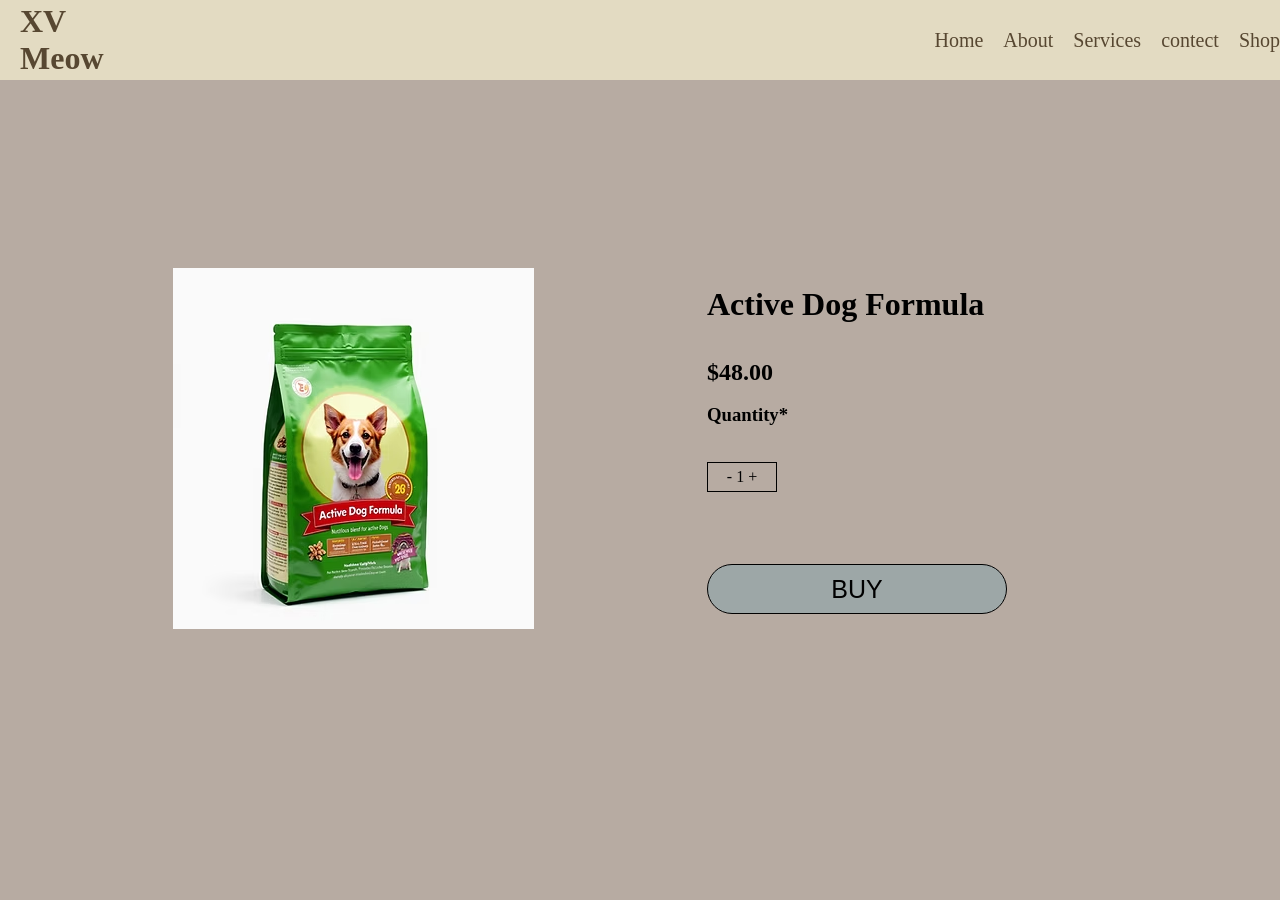
<file: activa.html>
<!DOCTYPE html>
<html lang="en">

<head>
    <meta charset="UTF-8">
    <meta name="viewport" content="width=device-width, initial-scale=1.0">
    <title>xv Pet Foods </title>
    <link rel="stylesheet" href="hamster.css">
</head>

<body>
    <header class="navbar">

        <div class="logo">
            <h1>XV Meow</h1>
        </div>

        <div class="home">
            <a href="index.html">Home</a>
        </div>

        <div class="about">
            <a href="adout.html">About</a>
        </div>

        <div class="services">
            <a href="service.html">Services</a>
        </div>

        <div class="contect">
            <a href="contact.html"> contect</a>
        </div>

        <div class="shop">
            <a href="food.html">Shop</a>

        </div>
        <div class="cartlogo">

            <wa-icon name="cart-shopping"></wa-icon>
        </div>


    </header>
    <main>
        <div class="hamsteritem">
            <div class="hamsterimg">
                <img src="pet img/activa.avif" alt="">




            </div>
            <div class="hamsterprice">
                <br>
                <br>


                <h1>  Active Dog Formula </h1>
                <br>
                <br>

                <h2>$48.00</h2>
                <br>


                <h3>Quantity*</h3>
                <br>
                <br>


                <div class="quantity">
                    -  1  +


                </div>
                <br><br><br><br>

                <button> BUY </button>



            </div>



        </div>






    </main>






</body>

</html>
</file>
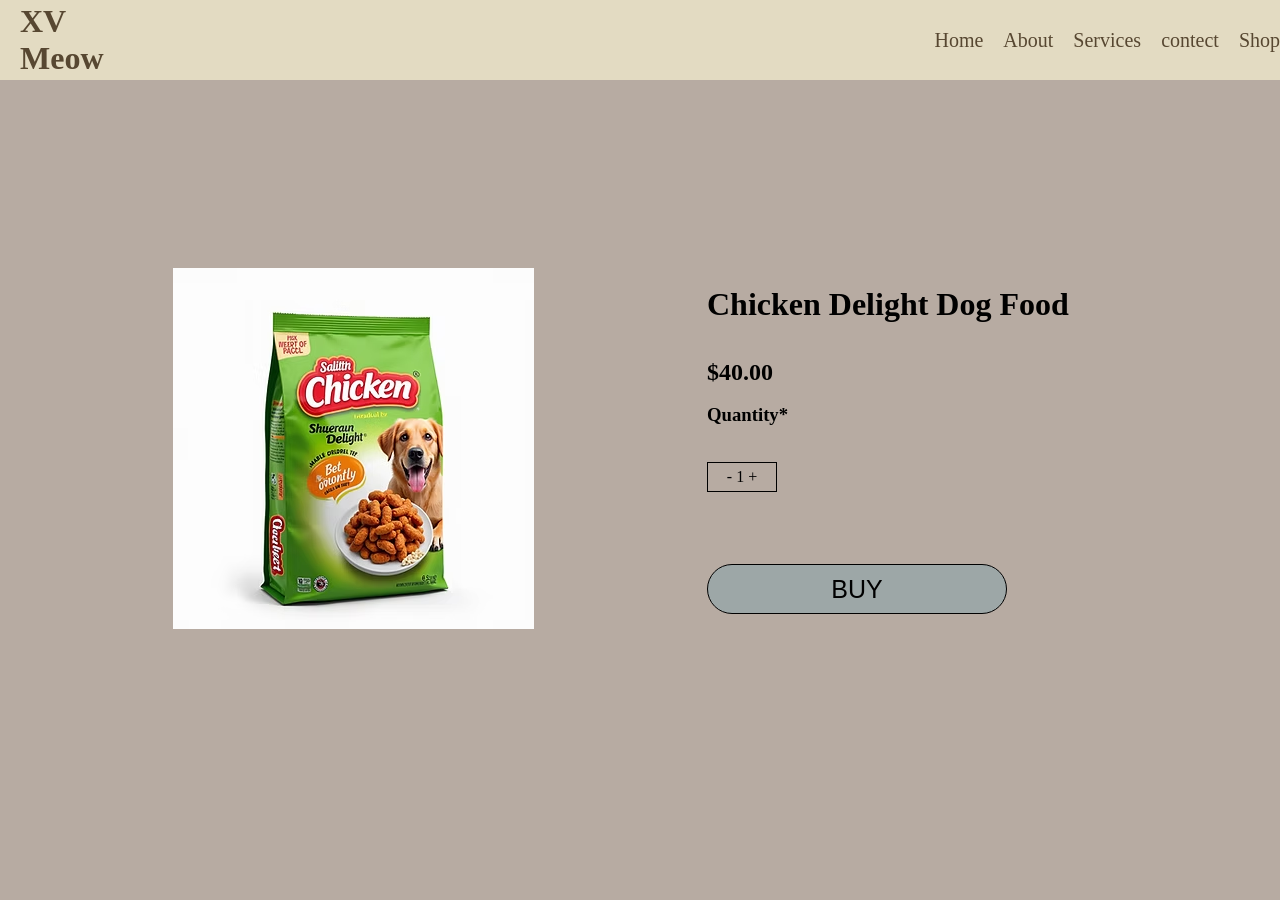
<file: chiken.html>
<!DOCTYPE html>
<html lang="en">

<head>
    <meta charset="UTF-8">
    <meta name="viewport" content="width=device-width, initial-scale=1.0">
    <title>xv Pet Foods </title>
    <link rel="stylesheet" href="hamster.css">
</head>

<body>
    <header class="navbar">

        <div class="logo">
            <h1>XV Meow</h1>
        </div>

        <div class="home">
            <a href="index.html">Home</a>
        </div>

        <div class="about">
            <a href="adout.html">About</a>
        </div>

        <div class="services">
            <a href="service.html">Services</a>
        </div>

        <div class="contect">
            <a href="contact.html"> contect</a>
        </div>

        <div class="shop">
            <a href="food.html">Shop</a>

        </div>
        <div class="cartlogo">

            <wa-icon name="cart-shopping"></wa-icon>
        </div>


    </header>
    <main>
        <div class="hamsteritem">
            <div class="hamsterimg">
                <img src="pet img/chiken.avif" alt="">




            </div>
            <div class="hamsterprice">
                <br>
                <br>


                <h1>Chicken Delight Dog Food</h1>
                <br>
                <br>

                <h2>$40.00</h2>
                <br>


                <h3>Quantity*</h3>
                <br>
                <br>


                <div class="quantity">
                    -  1  +


                </div>
                <br><br><br><br>

                <button> BUY </button>



            </div>



        </div>






    </main>






</body>

</html>
</file>
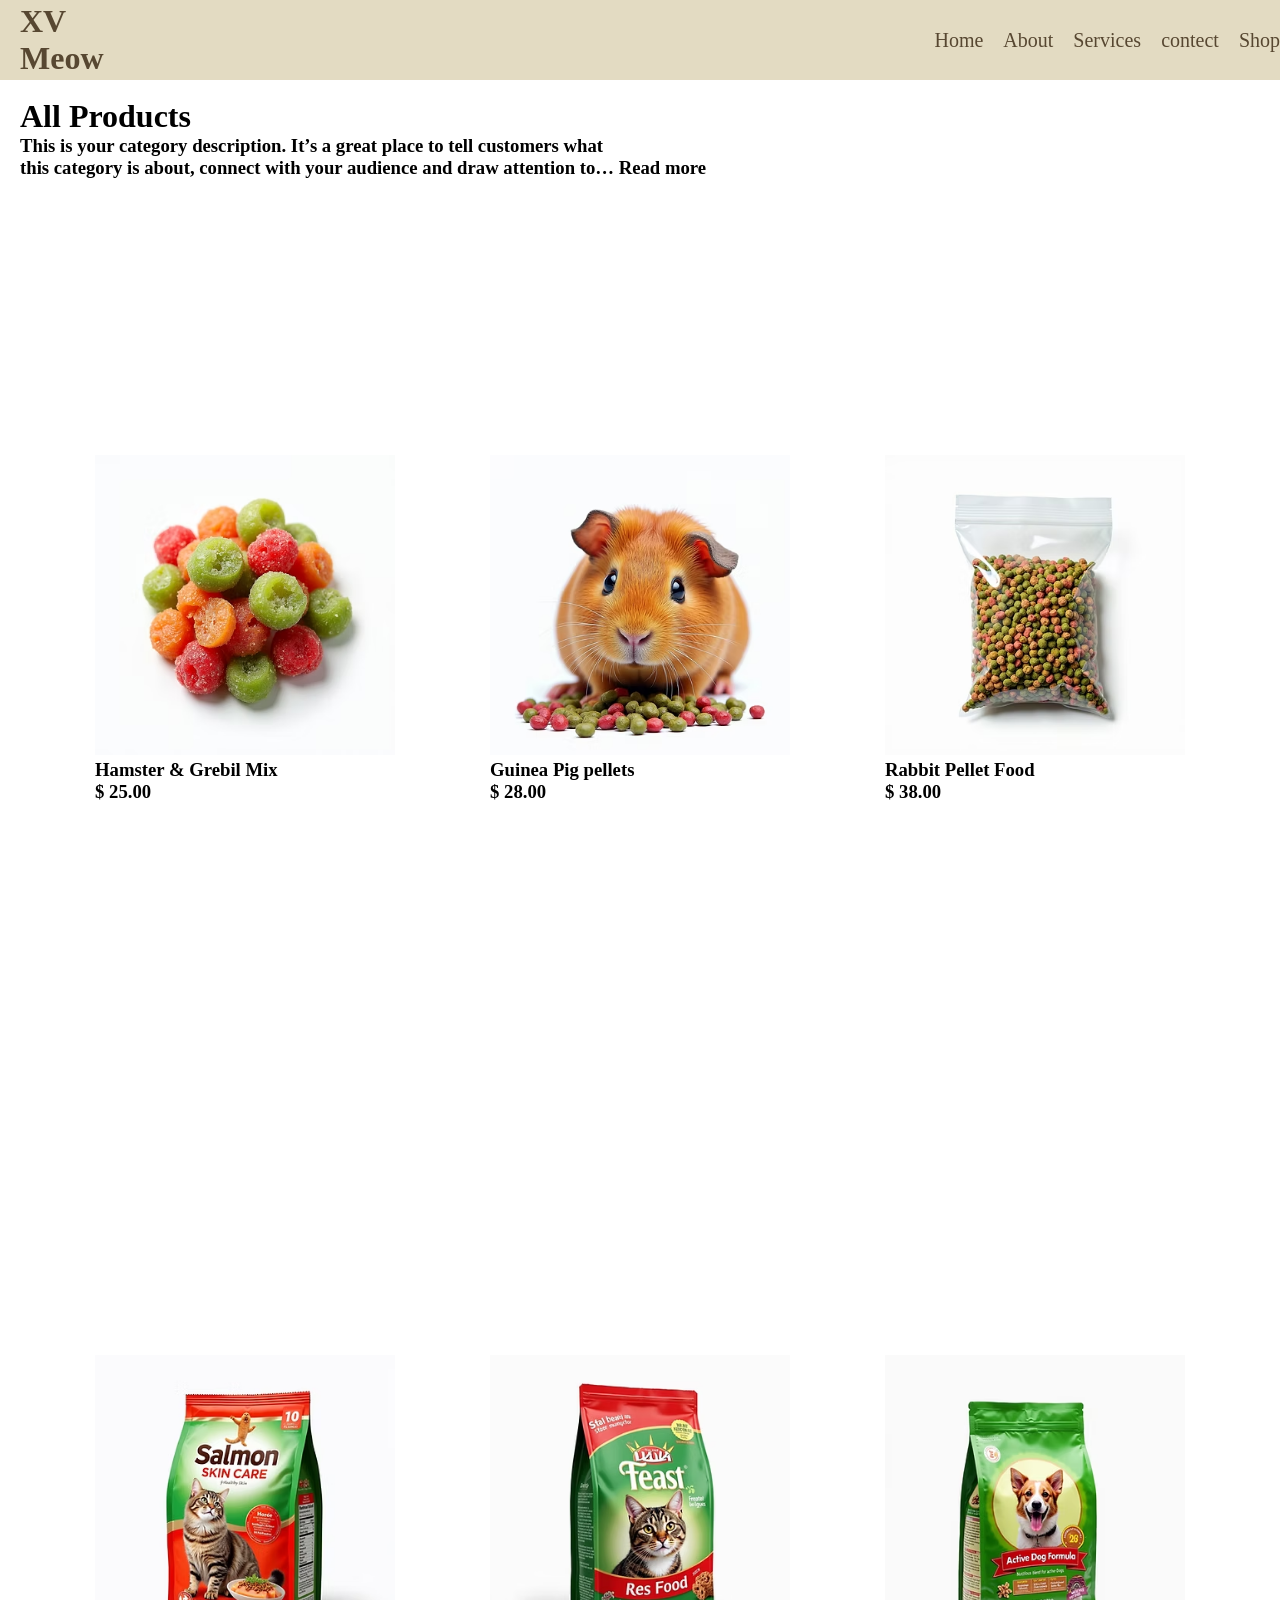
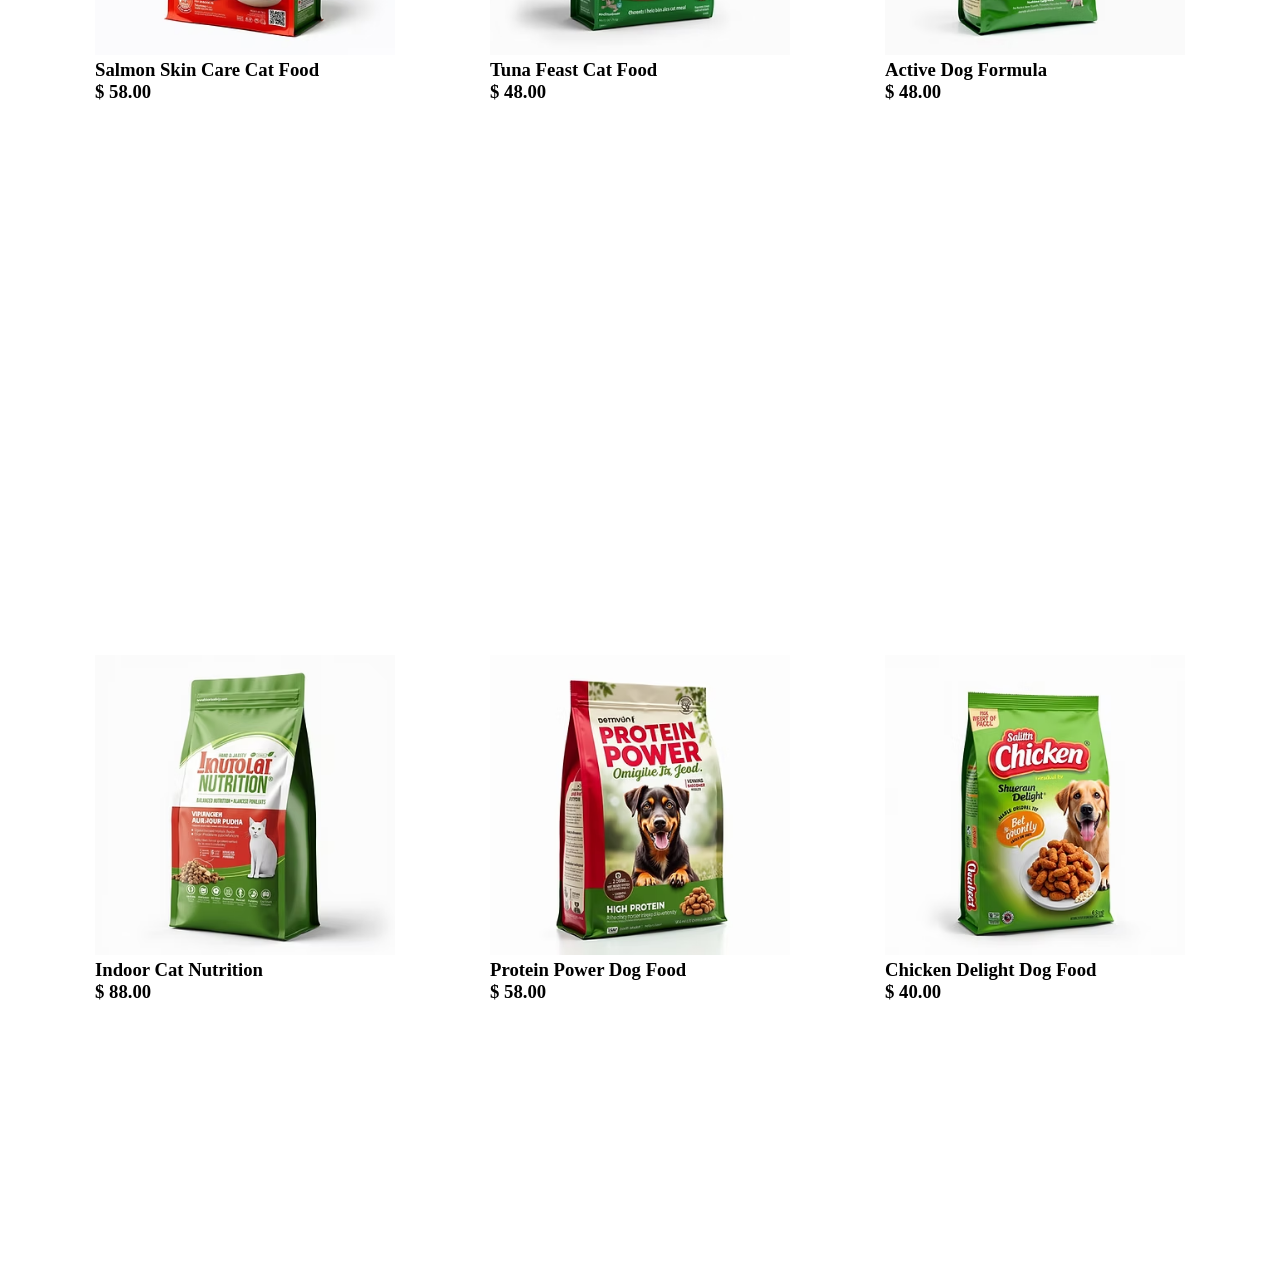
<file: food.html>
<!DOCTYPE html>
<html lang="en">

<head>
    <meta charset="UTF-8">
    <meta name="viewport" content="width=device-width, initial-scale=1.0">
    <title>xv Pet Foods </title>
    <link rel="stylesheet" href="food.css">
</head>

<body>
    <header class="navbar">

        <div class="logo">
            <h1>XV Meow</h1>
        </div>

        <div class="home">
            <a href="index.html">Home</a>
        </div>

        <div class="about">
            <a href="adout.html">About</a>
        </div>

        <div class="services">
            <a href="service.html">Services</a>
        </div>

        <div class="contect">
            <a href="contact.html"> contect</a>
        </div>

        <div class="shop">
            <a href="#">Shop</a>

        </div>
        <div class="cartlogo">

            <wa-icon name="cart-shopping"></wa-icon>
        </div>


    </header>
    <br>

    <main>



        <!-- <div class="productlist">
                All Products

                <h1>Browse by</h1> -->

        <div class="productitems">
            <h1>All Products</h1>
            <h3>This is your category description. It’s a great place to tell
                customers what</h3>
            <h3> this category is about,
                connect with your audience and draw attention to…
                Read more</h3>


        </div>


        <!-- product all -->

        <div class="items">
            <div class="hamster">
                <a href="hamster.html">
                    <img src="./pet img/cat food.avif" alt=" hamsterimg" width="300px" height="300px">
                    <h3> Hamster & Grebil Mix </h3>
                    <h3> $ 25.00</h3>
                </a>

            </div>
            <div class="mousefood">
                <a href="mousefood.html">
                    <img src="./pet img/mouse.avif  " alt="mouse" width="300px" height="300px">
                    <h3> Guinea Pig pellets </h3>
                    <h3> $ 28.00 </h3>
                </a>
            </div>
            <div class="rabbitfood">
                <a href="rabbit.html">

                    <img src="pet img/rabbit food.avif" alt="mouse" width="300px" height="300px">
                    <h3> Rabbit Pellet Food</h3>
                    <h3> $ 38.00 </h3>
                </a>


            </div>
        </div>
        <!-- secend item -->

        <div class="item2">

            <div class="salman">
                <a href="salman.html">
                    <img src="pet img/salman.avif " alt="mouse" width="300px" height="300px">
                    <h3> Salmon Skin Care Cat Food </h3>
                    <h3> $ 58.00 </h3>
                </a>

            </div>
            <div class="tuna">
                <a href="tuna.html">
                    <img src="pet img/tuna.avif " alt="mouse" width="300px" height="300px">
                    <h3> Tuna Feast Cat Food </h3>
                    <h3> $ 48.00 </h3>
                </a>

            </div>

            <div class="activa">
                <a href="activa.html">
                    <img src="pet img/activa.avif " alt="mouse" width="300px" height="300px">
                    <h3>Active Dog Formula </h3>
                    <h3> $ 48.00 </h3>
                </a>

            </div>
        </div>
        <!-- thred item -->
        <div class="item3">
            <div class="indoor">
                <a href="indoor.html">
                    <img src="pet img/indoor.avif " alt="mouse" width="300px" height="300px">
                    <h3> Indoor Cat Nutrition </h3>
                    <h3> $ 88.00 </h3>
                </a>

            </div>
            <div class="protein">
                <a href="pritein.html">
                    <img src="pet img/protein.avif" alt="mouse" width="300px" height="300px">
                    <h3>Protein Power Dog Food </h3>

                    <h3> $ 58.00 </h3>
                </a>

            </div>

            <div class="chicken">
                <a href="chiken.html">
                    <img src="pet img/chiken.avif " alt="mouse" width="300px" height="300px">
                    <h3> Chicken Delight Dog Food</h3>
                    <h3> $ 40.00 </h3>
                </a>

            </div>
        </div>





    </main>




</body>

</html>
</file>
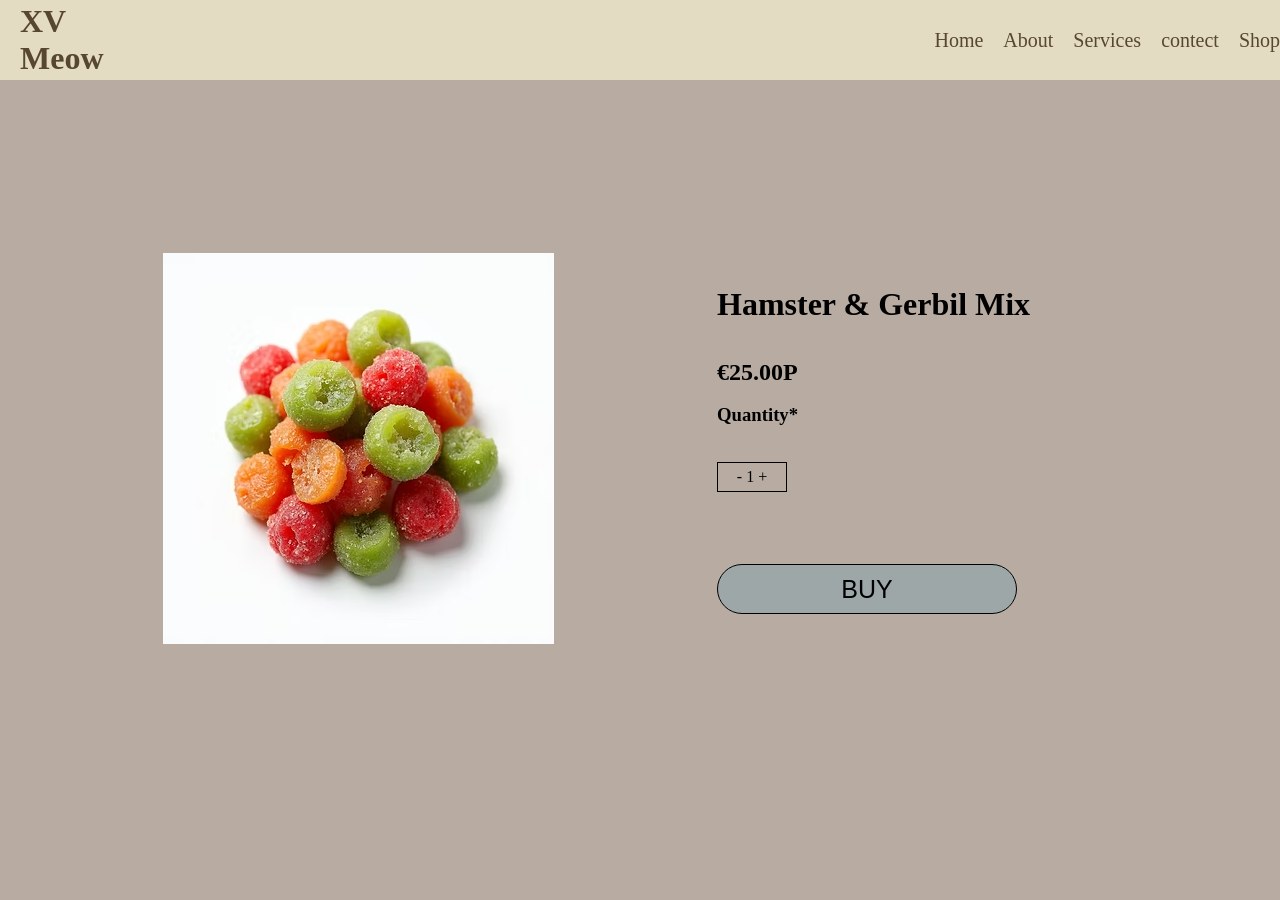
<file: hamster.html>
<!DOCTYPE html>
<html lang="en">

<head>
    <meta charset="UTF-8">
    <meta name="viewport" content="width=device-width, initial-scale=1.0">
    <title>xv Pet Foods </title>
    <link rel="stylesheet" href="hamster.css">
</head>

<body>
    <header class="navbar">

        <div class="logo">
            <h1>XV Meow</h1>
        </div>

        <div class="home">
            <a href="index.html">Home</a>
        </div>

        <div class="about">
            <a href="adout.html">About</a>
        </div>

        <div class="services">
            <a href="service.html">Services</a>
        </div>

        <div class="contect">
            <a href="contact.html"> contect</a>
        </div>

        <div class="shop">
            <a href="food.html">Shop</a>

        </div>
        <div class="cartlogo">

            <wa-icon name="cart-shopping"></wa-icon>
        </div>


    </header>
    <main>
        <div class="hamsteritem">
            <div class="hamsterimg">
                <img src="pet img/cat food.avif" alt="">




            </div>
            <div class="hamsterprice">
                <br>
                <br>


                <h1>Hamster & Gerbil Mix</h1>
                <br>
                <br>

                <h2>€25.00P</h2>
                <br>


                <h3>Quantity*</h3>
                <br>
                <br>


                <div class="quantity">
                    -  1  +


                </div>
                <br><br><br><br>

                <button> BUY </button>



            </div>



        </div>






    </main>






</body>

</html>
</file>
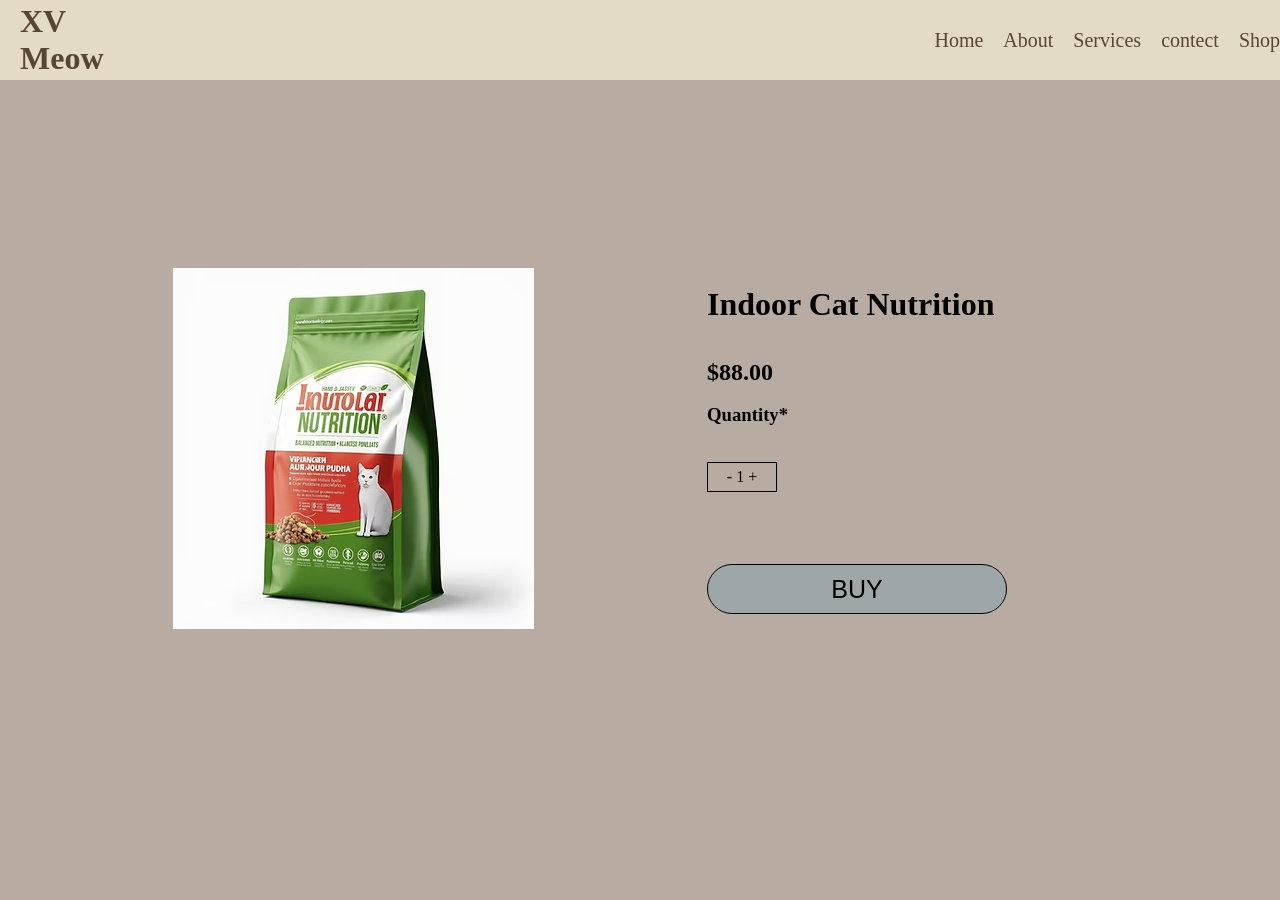
<file: indoor.html>
<!DOCTYPE html>
<html lang="en">

<head>
    <meta charset="UTF-8">
    <meta name="viewport" content="width=device-width, initial-scale=1.0">
    <title>xv Pet Foods </title>
    <link rel="stylesheet" href="hamster.css">
</head>

<body>
    <header class="navbar">

        <div class="logo">
            <h1>XV Meow</h1>
        </div>

        <div class="home">
            <a href="index.html">Home</a>
        </div>

        <div class="about">
            <a href="adout.html">About</a>
        </div>

        <div class="services">
            <a href="service.html">Services</a>
        </div>

        <div class="contect">
            <a href="contact.html"> contect</a>
        </div>

        <div class="shop">
            <a href="food.html">Shop</a>

        </div>
        <div class="cartlogo">

            <wa-icon name="cart-shopping"></wa-icon>
        </div>


    </header>
    <main>
        <div class="hamsteritem">
            <div class="hamsterimg">
                <img src="pet img/indoor.avif" alt="">




            </div>
            <div class="hamsterprice">
                <br>
                <br>


                <h1>  Indoor Cat Nutrition  </h1>
                <br>
                <br>

                <h2>$88.00</h2>
                <br>


                <h3>Quantity*</h3>
                <br>
                <br>


                <div class="quantity">
                    -  1  +


                </div>
                <br><br><br><br>

                <button> BUY </button>



            </div>



        </div>






    </main>






</body>

</html>
</file>
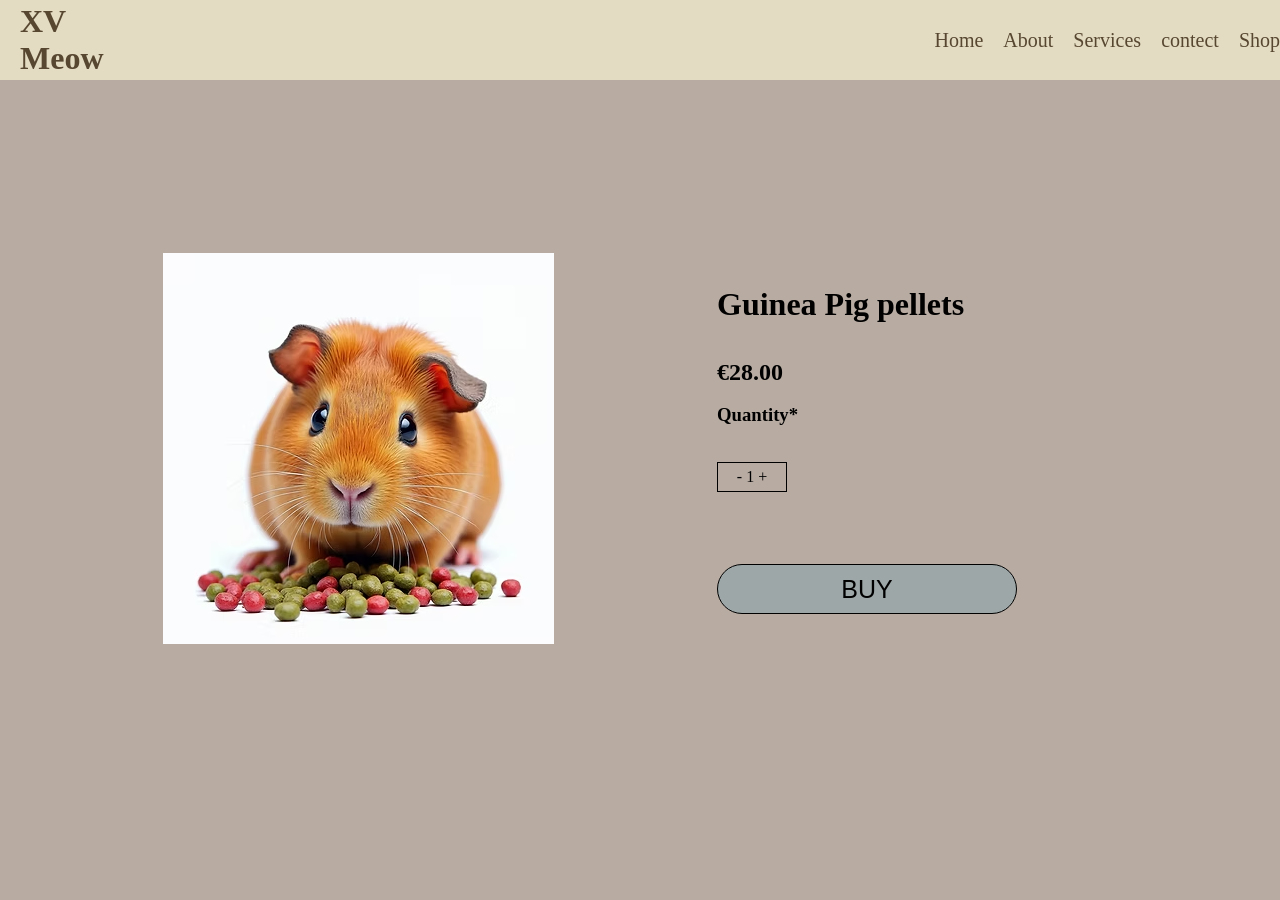
<file: mousefood.html>
<!DOCTYPE html>
<html lang="en">

<head>
    <meta charset="UTF-8">
    <meta name="viewport" content="width=device-width, initial-scale=1.0">
    <title>xv Pet Foods </title>
    <link rel="stylesheet" href="hamster.css">
</head>

<body>
    <header class="navbar">

        <div class="logo">
            <h1>XV Meow</h1>
        </div>

        <div class="home">
            <a href="index.html">Home</a>
        </div>

        <div class="about">
            <a href="adout.html">About</a>
        </div>

        <div class="services">
            <a href="service.html">Services</a>
        </div>

        <div class="contect">
            <a href="contact.html"> contect</a>
        </div>

        <div class="shop">
            <a href="food.html">Shop</a>

        </div>
        <div class="cartlogo">

            <wa-icon name="cart-shopping"></wa-icon>
        </div>


    </header>
    <main>
        <div class="hamsteritem">
            <div class="hamsterimg">
                <img src="pet img/mouse.avif" alt="">




            </div>
            <div class="hamsterprice">
                <br>
                <br>


                <h1> Guinea Pig pellets </h1></h1>
                <br>
                <br>

                <h2>€28.00</h2>
                <br>


                <h3>Quantity*</h3>
                <br>
                <br>


                <div class="quantity">
                    -  1  +


                </div>
                <br><br><br><br>

                <button> BUY </button>



            </div>



        </div>






    </main>






</body>

</html>
</file>
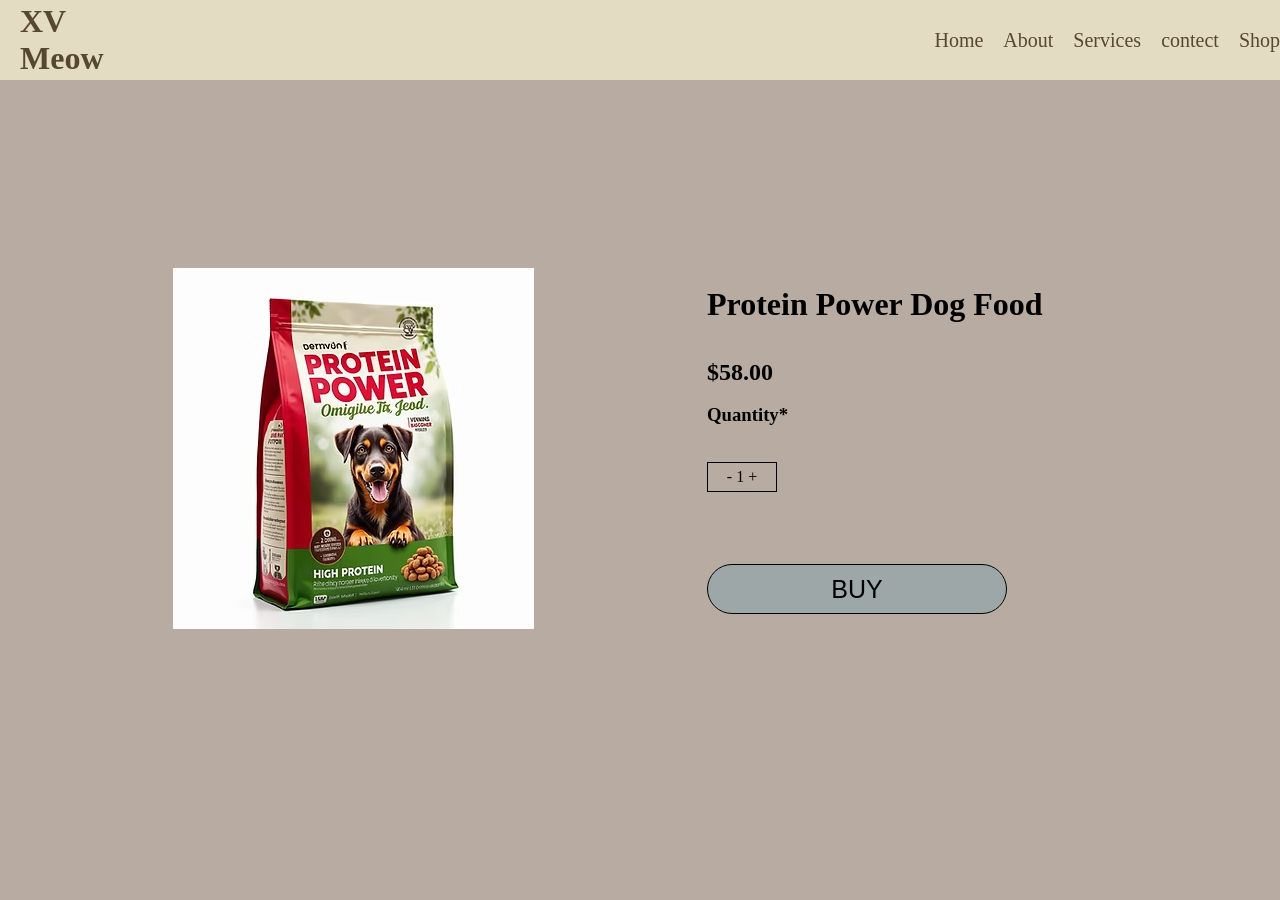
<file: pritein.html>
<!DOCTYPE html>
<html lang="en">

<head>
    <meta charset="UTF-8">
    <meta name="viewport" content="width=device-width, initial-scale=1.0">
    <title>xv Pet Foods </title>
    <link rel="stylesheet" href="hamster.css">
</head>

<body>
    <header class="navbar">

        <div class="logo">
            <h1>XV Meow</h1>
        </div>

        <div class="home">
            <a href="index.html">Home</a>
        </div>

        <div class="about">
            <a href="adout.html">About</a>
        </div>

        <div class="services">
            <a href="service.html">Services</a>
        </div>

        <div class="contect">
            <a href="contact.html"> contect</a>
        </div>

        <div class="shop">
            <a href="food.html">Shop</a>

        </div>
        <div class="cartlogo">

            <wa-icon name="cart-shopping"></wa-icon>
        </div>


    </header>
    <main>
        <div class="hamsteritem">
            <div class="hamsterimg">
                <img src="pet img/protein.avif" alt="">




            </div>
            <div class="hamsterprice">
                <br>
                <br>


                <h1>Protein Power Dog Food </h1>
                <br>
                <br>

                <h2>$58.00</h2>
                <br>


                <h3>Quantity*</h3>
                <br>
                <br>


                <div class="quantity">
                    -  1  +


                </div>
                <br><br><br><br>

                <button> BUY </button>



            </div>



        </div>






    </main>






</body>

</html>
</file>
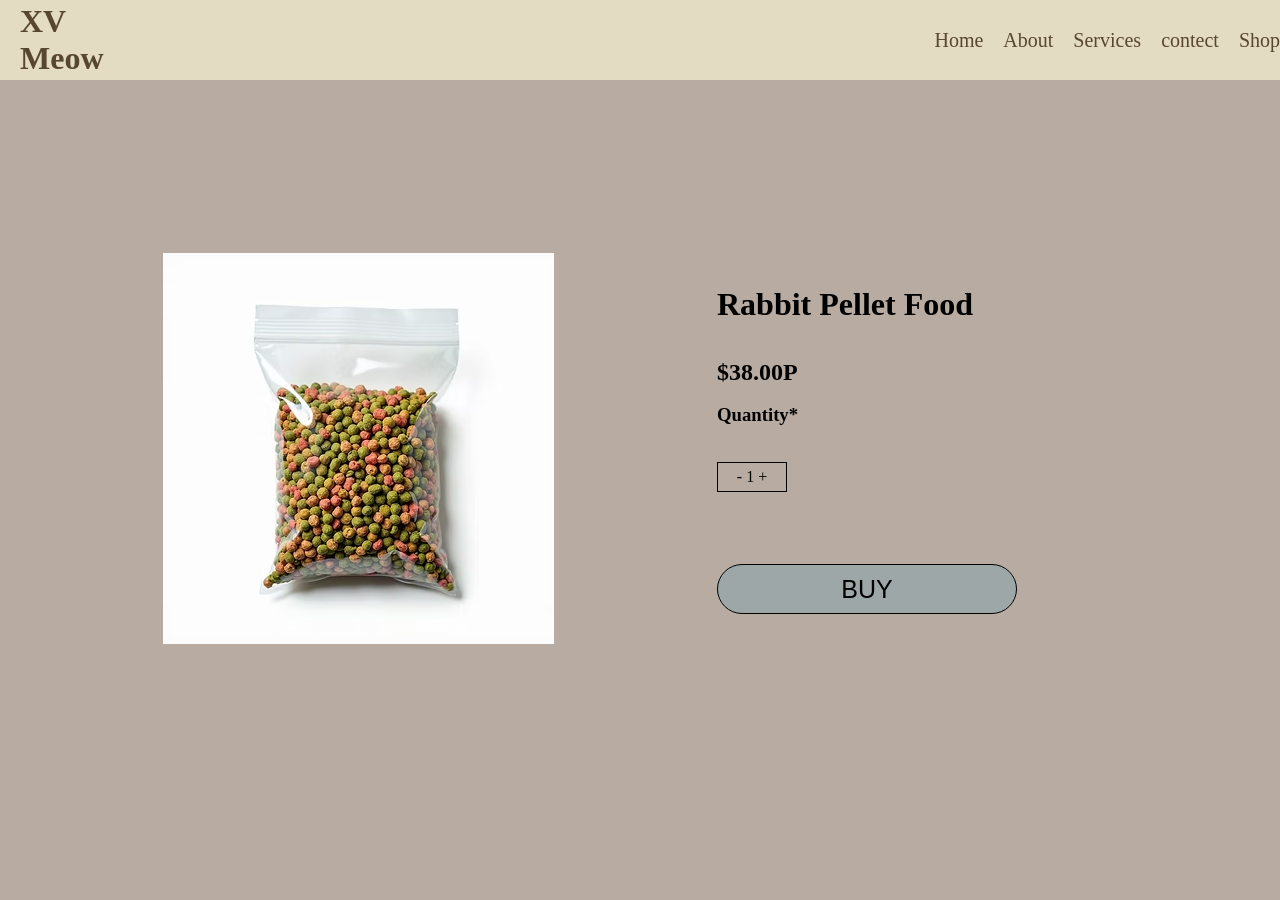
<file: rabbit.html>
<!DOCTYPE html>
<html lang="en">

<head>
    <meta charset="UTF-8">
    <meta name="viewport" content="width=device-width, initial-scale=1.0">
    <title>xv Pet Foods </title>
    <link rel="stylesheet" href="hamster.css">
</head>

<body>
    <header class="navbar">

        <div class="logo">
            <h1>XV Meow</h1>
        </div>

        <div class="home">
            <a href="index.html">Home</a>
        </div>

        <div class="about">
            <a href="adout.html">About</a>
        </div>

        <div class="services">
            <a href="service.html">Services</a>
        </div>

        <div class="contect">
            <a href="contact.html"> contect</a>
        </div>

        <div class="shop">
            <a href="food.html">Shop</a>

        </div>
        <div class="cartlogo">

            <wa-icon name="cart-shopping"></wa-icon>
        </div>


    </header>
    <main>
        <div class="hamsteritem">
            <div class="hamsterimg">
                <img src="pet img/rabbit food.avif" alt="">




            </div>
            <div class="hamsterprice">
                <br>
                <br>


                <h1> Rabbit Pellet Food</h1>
                <br>
                <br>

                <h2>$38.00P</h2>
                <br>


                <h3>Quantity*</h3>
                <br>
                <br>


                <div class="quantity">
                    -  1  +


                </div>
                <br><br><br><br>

                <button> BUY </button>



            </div>



        </div>






    </main>






</body>

</html>
</file>
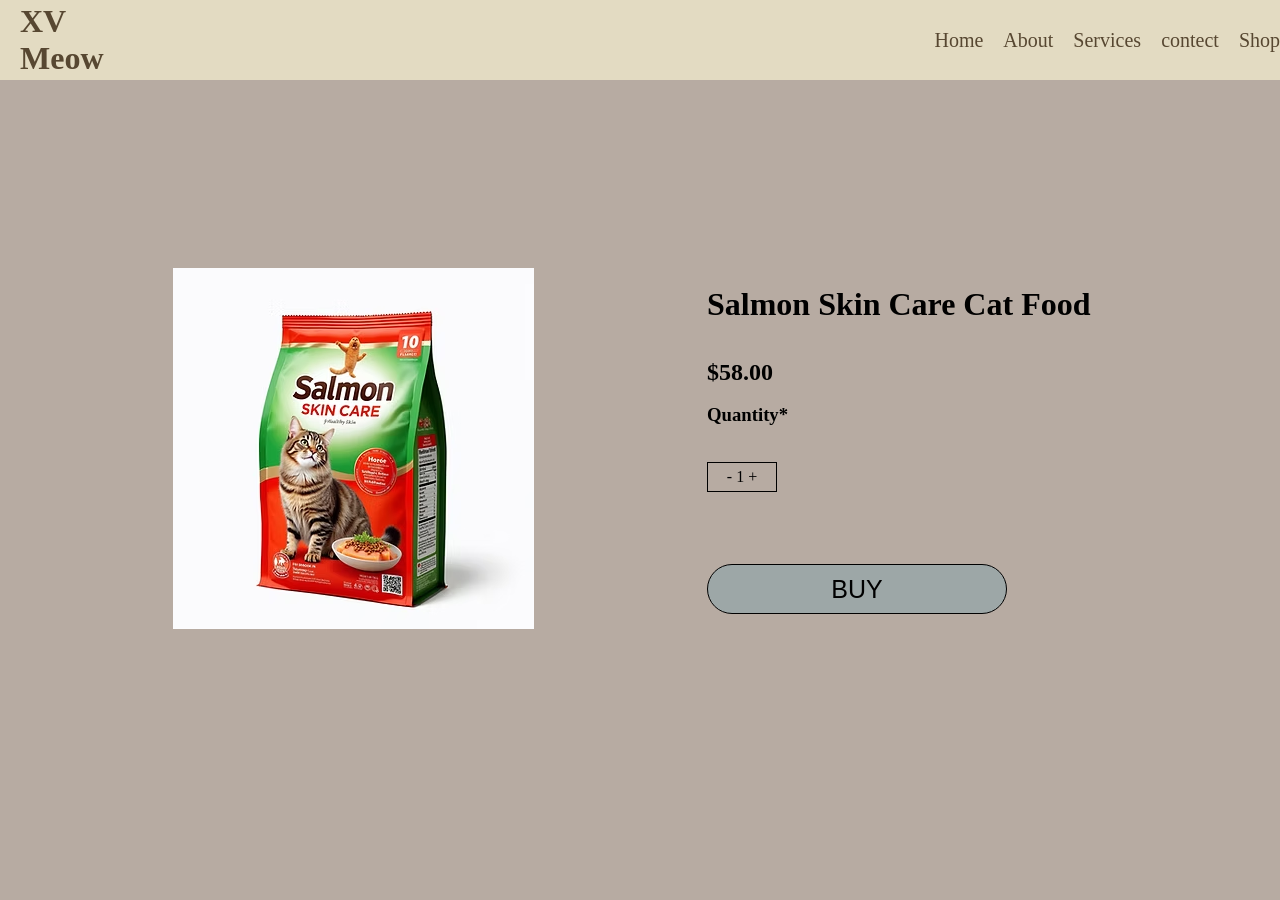
<file: salman.html>
<!DOCTYPE html>
<html lang="en">

<head>
    <meta charset="UTF-8">
    <meta name="viewport" content="width=device-width, initial-scale=1.0">
    <title>xv Pet Foods </title>
    <link rel="stylesheet" href="hamster.css">
</head>

<body>
    <header class="navbar">

        <div class="logo">
            <h1>XV Meow</h1>
        </div>

        <div class="home">
            <a href="index.html">Home</a>
        </div>

        <div class="about">
            <a href="adout.html">About</a>
        </div>

        <div class="services">
            <a href="service.html">Services</a>
        </div>

        <div class="contect">
            <a href="contact.html"> contect</a>
        </div>

        <div class="shop">
            <a href="food.html">Shop</a>

        </div>
        <div class="cartlogo">

            <wa-icon name="cart-shopping"></wa-icon>
        </div>


    </header>
    <main>
        <div class="hamsteritem">
            <div class="hamsterimg">
                <img src="pet img/salman.avif" alt="">




            </div>
            <div class="hamsterprice">
                <br>
                <br>


                <h1> Salmon Skin Care Cat Food </h1>
                <br>
                <br>

                <h2>$58.00</h2>
                <br>


                <h3>Quantity*</h3>
                <br>
                <br>


                <div class="quantity">
                    -  1  +


                </div>
                <br><br><br><br>

                <button> BUY </button>



            </div>



        </div>






    </main>






</body>

</html>
</file>
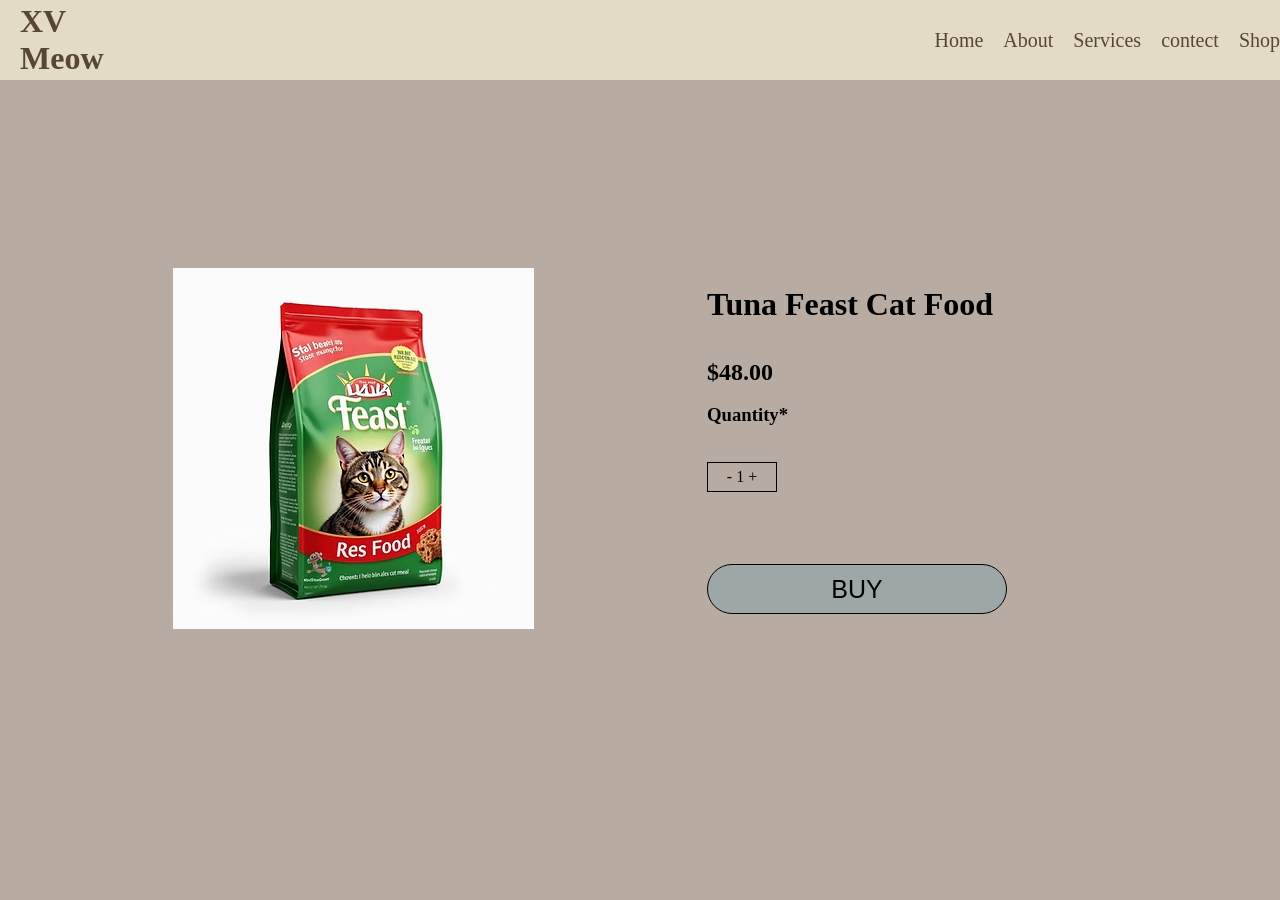
<file: tuna.html>
<!DOCTYPE html>
<html lang="en">

<head>
    <meta charset="UTF-8">
    <meta name="viewport" content="width=device-width, initial-scale=1.0">
    <title>xv Pet Foods </title>
    <link rel="stylesheet" href="hamster.css">
</head>

<body>
    <header class="navbar">

        <div class="logo">
            <h1>XV Meow</h1>
        </div>

        <div class="home">
            <a href="index.html">Home</a>
        </div>

        <div class="about">
            <a href="adout.html">About</a>
        </div>

        <div class="services">
            <a href="service.html">Services</a>
        </div>

        <div class="contect">
            <a href="contact.html"> contect</a>
        </div>

        <div class="shop">
            <a href="food.html">Shop</a>

        </div>
        <div class="cartlogo">

            <wa-icon name="cart-shopping"></wa-icon>
        </div>


    </header>
    <main>
        <div class="hamsteritem">
            <div class="hamsterimg">
                <img src="pet img/tuna.avif" alt="">




            </div>
            <div class="hamsterprice">
                <br>
                <br>


                <h1>  Tuna Feast Cat Food </h1>
                <br>
                <br>

                <h2>$48.00</h2>
                <br>


                <h3>Quantity*</h3>
                <br>
                <br>


                <div class="quantity">
                    -  1  +


                </div>
                <br><br><br><br>

                <button> BUY </button>



            </div>



        </div>






    </main>






</body>

</html>
</file>
<file: hamster.css>
* {
    margin: 0;
    box-sizing: border-box;
    padding: 0;
    /* background-color: rgb(232, 229, 226); */
    /* background-color: rgb(228, 231, 237); */
}

.main {
    color: rgb(87, 71, 49);
    background-color: white;

}

.navbar {
    width: 100%;
    height: 80px;
    background-color: rgb(227, 219, 194);
    display: flex;
    /* justify-content: center; */
    align-items: center;
    text-size-adjust: 3px;
    position: fixed;

}

/* .body{
   background-size: rgb(227, 219, 194);
} */

.logo {
    margin-left: 20px;
    color: rgb(87, 71, 49);
}

.home {
    margin-left: 800px;

}

.home a {
    text-decoration: none;
    color: rgb(87, 71, 49);
    font-size: 20px;
}

.about {
    margin-left: 20px;

}

.about a {
    text-decoration: none;
    color: rgb(87, 71, 49);
    font-size: 20px;
}

.services {
    margin-left: 20px;

}

.services a {
    text-decoration: none;
    color: rgb(87, 71, 49);
    font-size: 20px;
}

.contect {
    margin-left: 20px;

}

.contect a {
    text-decoration: none;
    color: rgb(87, 71, 49);
    font-size: 20px;
}

.shop {
    margin-left: 20px;

}

.shop a {
    text-decoration: none;
    color: rgb(87, 71, 49);
    font-size: 20px;
}


/* main  */

.hamsterimg {
    box-shadow: rgb(155, 112, 38);
}

.hamsteritem {
    display: flex;
    justify-content:space-evenly;
    align-items: center;
    width: 100%;
    height: 100vh;
    background-color: rgb(183, 171, 162);

}


.hamsterprice {
    width:400px ;
    height: 400PX;
    /* border: 2PX solid black; */
}
.quantity {
    width: 70px;
    height: 30px;
    border: 1px solid black;
    display:  flex;
    align-items: center;
    justify-content: center;
}


.hamsterprice  button {
    width: 300px;
    height: 50px;
    border: 1px solid black;

    background-color: rgb(157, 167, 167);
    border-radius: 50px;
    font-size: 25px;


}
</file>
<file: food.css>
* {
    margin: 0;
    box-sizing: border-box;
    padding: 0;
    /* background-color: rgb(232, 229, 226); */
    /* background-color: rgb(228, 231, 237); */
}

.main {
    color: rgb(87, 71, 49);
    background-color: white;

}

.navbar {
    width: 100%;
    height: 80px;
    background-color: rgb(227, 219, 194);
    display: flex;
    /* justify-content: center; */
    align-items: center;
    text-size-adjust: 3px;
    position: fixed;

}

/* .body{
   background-size: rgb(227, 219, 194);
} */

.logo {
    margin-left: 20px;
    color: rgb(87, 71, 49);
}

.home {
    margin-left: 800px;

}

.home a {
    text-decoration: none;
    color: rgb(87, 71, 49);
    font-size: 20px;
}

.about {
    margin-left: 20px;

}

.about a {
    text-decoration: none;
    color: rgb(87, 71, 49);
    font-size: 20px;
}

.services {
    margin-left: 20px;

}

.services a {
    text-decoration: none;
    color: rgb(87, 71, 49);
    font-size: 20px;
}

.contect {
    margin-left: 20px;

}

.contect a {
    text-decoration: none;
    color: rgb(87, 71, 49);
    font-size: 20px;
}

.shop {
    margin-left: 20px;

}

.shop a {
    text-decoration: none;
    color: rgb(87, 71, 49);
    font-size: 20px;
}


/* all prduct start  */


.allproduct {
    width: 100%;
    height: 50vh;
    display: flex;



}



.productitems {
    width: 100%;
    height: auto;
    background-color: white;
    margin-top: 80px;
    /* margin-left: 300px; */
    /* text-decoration: none; */


}

.productitems h1 {
    margin-left: 20px;
    margin-top: 50px;
}

.productitems h3 {
    margin-left: 20px;
}

.productitems h4 {
    margin-left: 20px;
    margin-top: 100px;
}


/* all product */
.items {
    width: 100%;
    height: 100vh;
    /* margin-left: 150px; */
    display: flex;
    align-items: center;
    justify-content: space-evenly;



}

.item2 {
    width: 100%;
    height: 100vh;
    /* margin-left: 150px; */
    display: flex;
    align-items: center;
    justify-content: space-evenly;



}

.item3 {
    width: 100%;
    height: 100vh;
    /* margin-left: 150px; */
    display: flex;
    align-items: center;
    justify-content: space-evenly;
}

.hamster a {
    text-decoration: none;
    color: black;

}

.mousefood a {
    text-decoration: none;
    color: black;

}

.rabbitfood a {
    text-decoration: none;
    color: black;
}

.salman a {
    text-decoration: none;
    color: black;

}

.tuna a {
    text-decoration: none;
    color: black;


}

.activa a {
    text-decoration: none;
    color: black;

}

.indoor a {
    text-decoration: none;
    color: black;
}

.protein a {
    text-decoration: none;
    color: black;

}

.chicken a {
    text-decoration: none;
    color: black;

}
</file>
